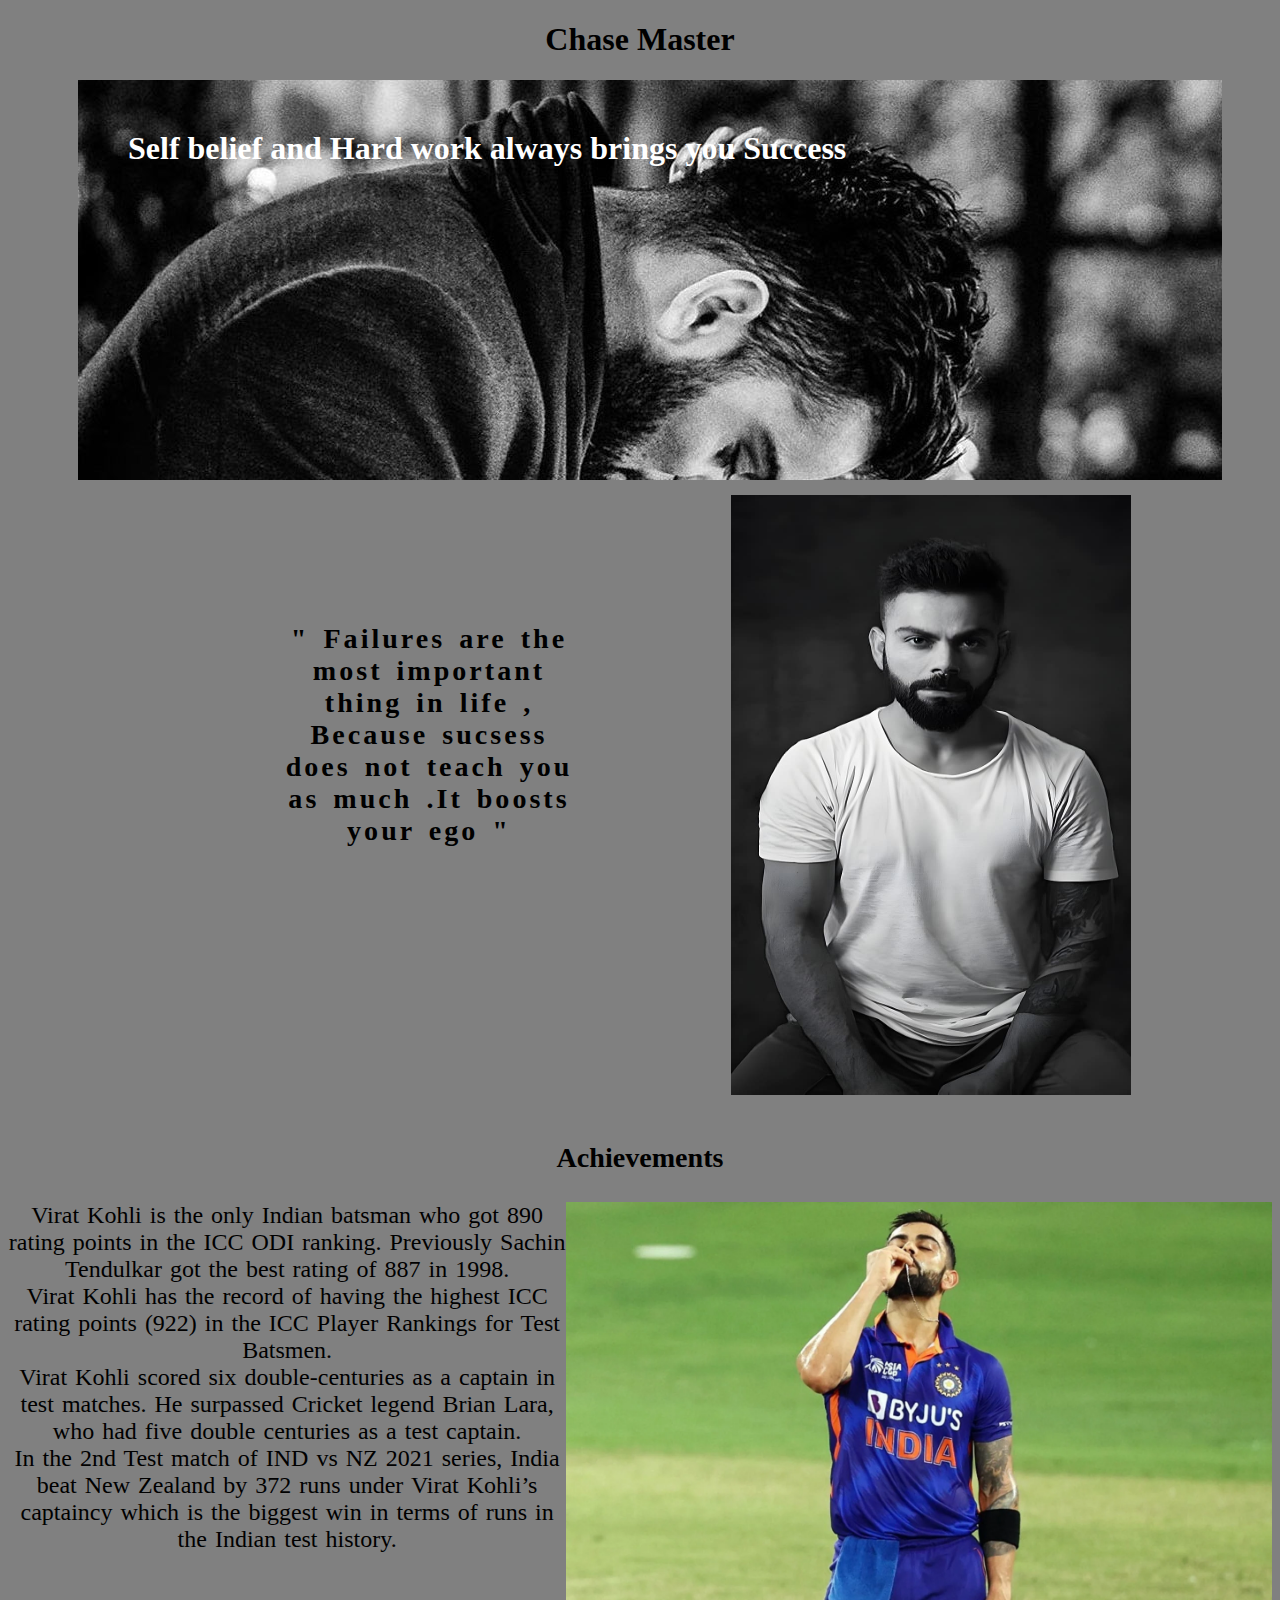
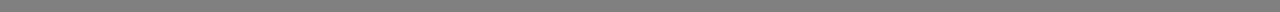
<file: portfolio.html>
<!DOCTYPE html>
<html lang="en">

<head>
    <meta charset="UTF-8">
    <meta name="viewport" content="width=device-width, initial-scale=1.0">
    <link href="./portfoliostyle.css" rel="stylesheet">
    <title>Document</title>
    <meta name="google-site-verification" content="q8yBWm63q7kSc26Fc9J9MXa67PRCwxPKG6DAni4-Dz0" />
    <!-- Google Tag Manager -->
<script>(function(w,d,s,l,i){w[l]=w[l]||[];w[l].push({'gtm.start':
new Date().getTime(),event:'gtm.js'});var f=d.getElementsByTagName(s)[0],
j=d.createElement(s),dl=l!='dataLayer'?'&l='+l:'';j.async=true;j.src=
'https://www.googletagmanager.com/gtm.js?id='+i+dl;f.parentNode.insertBefore(j,f);
})(window,document,'script','dataLayer','GTM-NQ6WGHNX');</script>
<!-- End Google Tag Manager -->

    <!-- Google tag (gtag.js) -->
<script async src="https://www.googletagmanager.com/gtag/js?id=G-5FNX2BN53T"></script>
<script>
  window.dataLayer = window.dataLayer || [];
  function gtag(){dataLayer.push(arguments);}
  gtag('js', new Date());

  gtag('config', 'G-5FNX2BN53T');
</script>
</head>

<body>
    <h1 class="heading">Chase Master </h1>
    <div class="quote" >
        <h1 class="quote-heading">Self belief and Hard work always brings you Success</h1>
    </div>
    <div class="firstpage">
        <div class="firstpage-content">
            <h3>" Failures are the most important thing in life , Because sucsess does not teach you as much .It boosts
                your ego "</h3>
        </div>
        <div>
            <img src="HD-wallpaper-best-virat-kohli-black-and-white-sports-cricketer.jpg" height="600px"
                width="400px">
        </div>
    </div>

    <div class="secondpage-heading">
        <h3>Achievements</h3>
    </div>



    <div class="secondpage">
        <div class="secondpage-content">
            
                <li>
                    Virat Kohli is the only Indian batsman who got 890 rating points in the ICC ODI ranking. Previously
                    Sachin Tendulkar got the best rating of 887 in 1998.
                </li>
                <li>
                    Virat Kohli has the record of having the highest ICC rating points (922) in the ICC Player Rankings
                    for Test Batsmen.
                </li>
                <li>
                    Virat Kohli scored six double-centuries as a captain in test matches. He surpassed Cricket legend
                    Brian Lara, who had five double centuries as a test captain.
                </li>
                <li>
                    In the 2nd Test match of IND vs NZ 2021 series, India beat New Zealand by 372 runs under Virat
                    Kohli’s captaincy which is the biggest win in terms of runs in the Indian test history.
                </li>
            
        </div>
        <div style="text-align: center;">
            <img src="./Virat_Kohli_1662825893265_1662825895109_1662825895109.webp" width="100%">
        </div>
    </div>










</body>

</html>
</file>
<file: portfoliostyle.css>
body{
    background-color: gray;

}
.heading{
    text-align: center;
    font-family: Cambria, Cochin, Georgia, Times, 'Times New Roman', serif;
}
.quote{
    background-image: url('./virat-kohli-anushka-sharma-1576042611.jpg');
    height: 400px;
    max-width: 1200px;
    margin-left: 70px;
    margin-right: 50px;
    
}
.quote-heading{

    padding: 50px;
    color: white;
}
.firstpage{
    display: flex;
    flex-direction: row;
    justify-content: space-around;
    padding: 15px;
    margin-left: 80px;
    margin-right: 50px;
}
.firstpage-content{
    width: 300px;
    text-align: center;
    letter-spacing: 3px;
    word-spacing: 4px;
    font-size: x-large;
    margin-top: 100px;
    margin-left: 100px;
   
}

.secondpage-heading{
    font-size: x-large;
    text-align: center;
}
.secondpage{
    display: flex;
    flex-direction: row;
    
    justify-content: space-around;
    

}
.secondpage-content{
    text-align: center;
    font-size: x-large;
    width: 100%;
    word-spacing: 2px;
}
</file>
